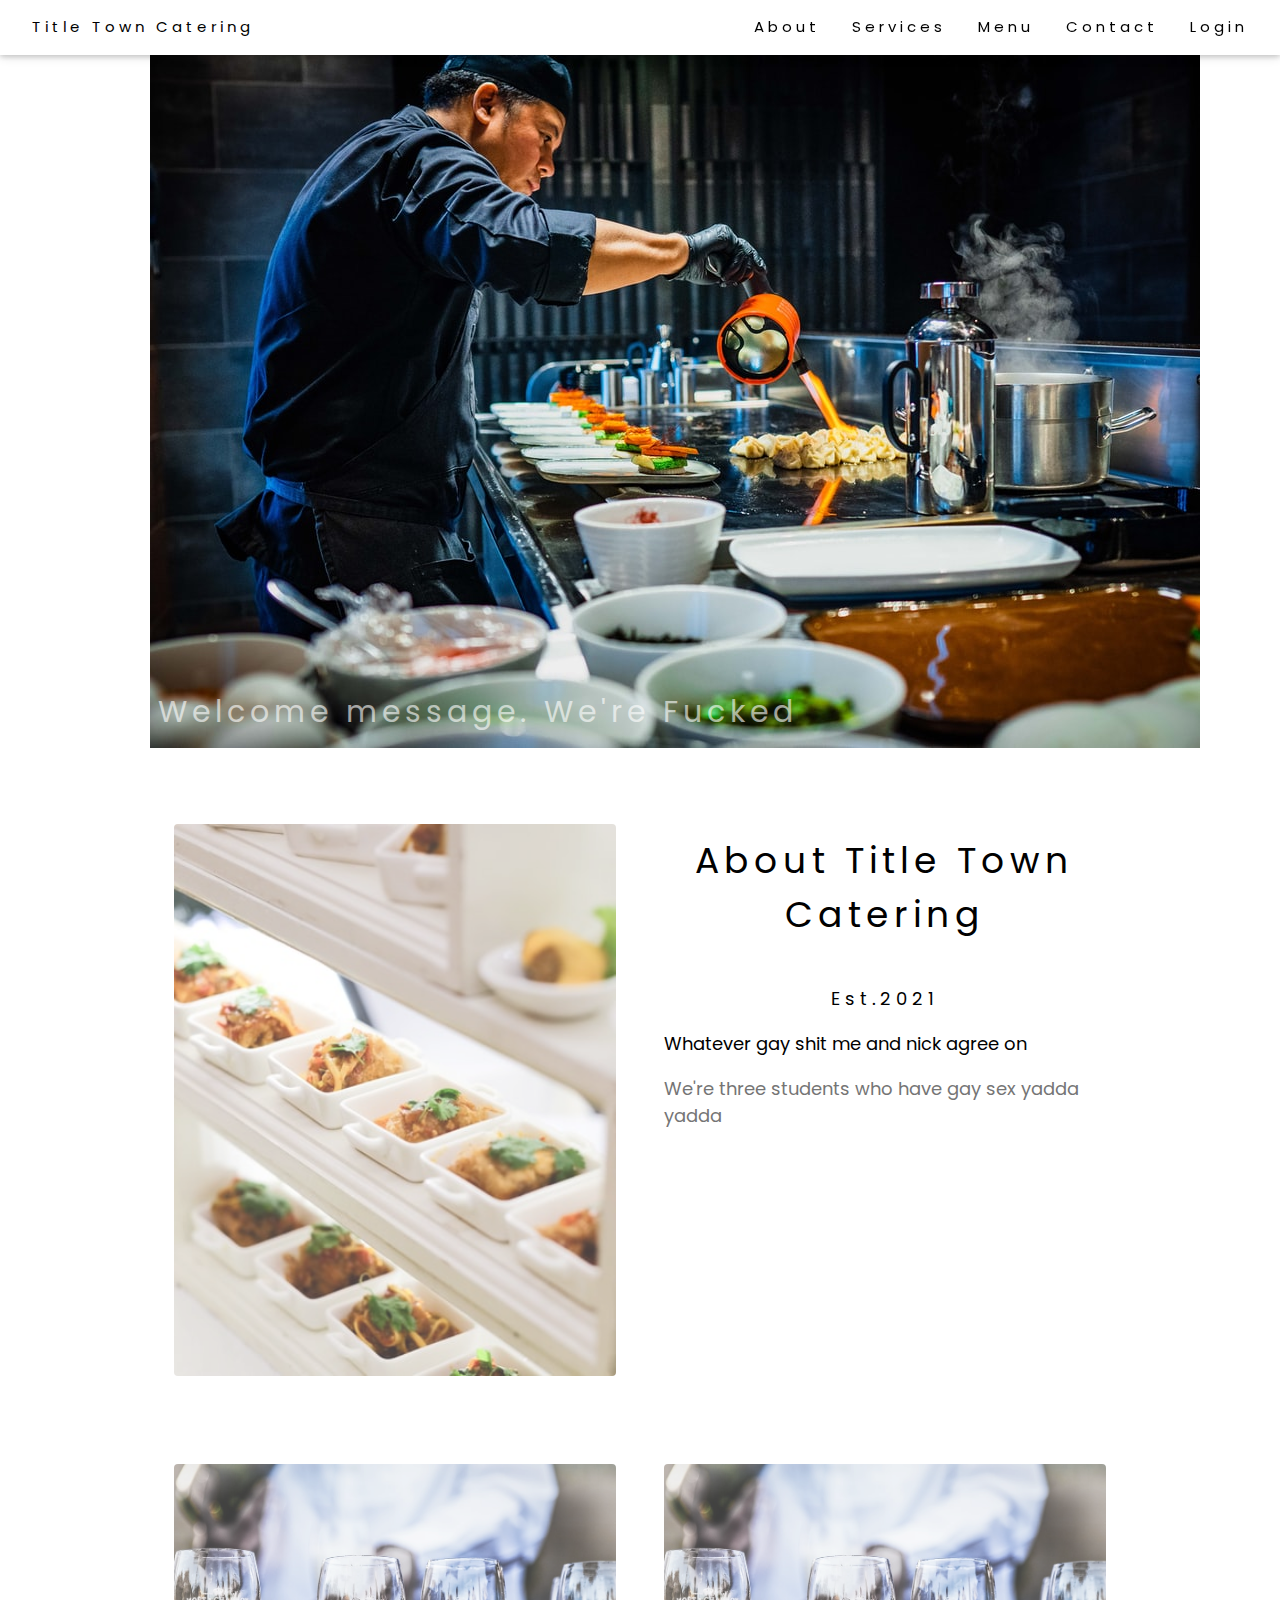
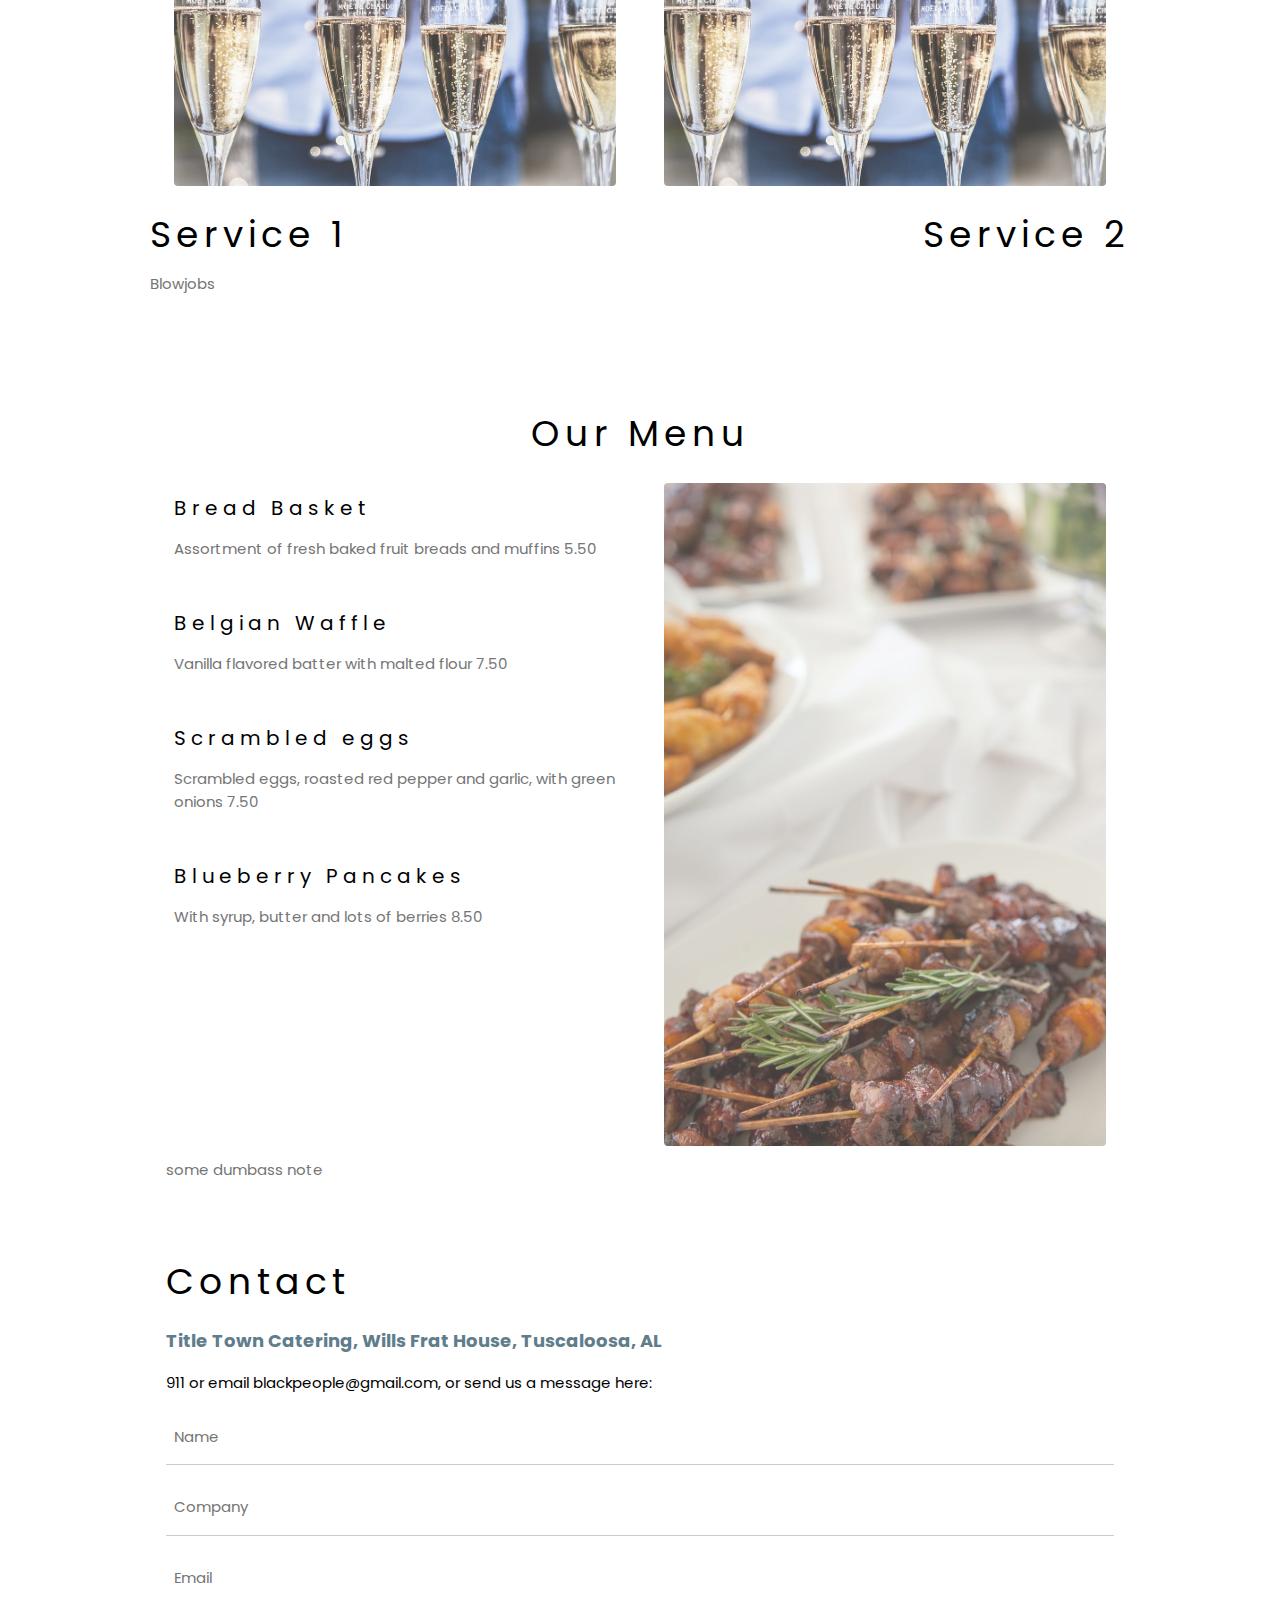
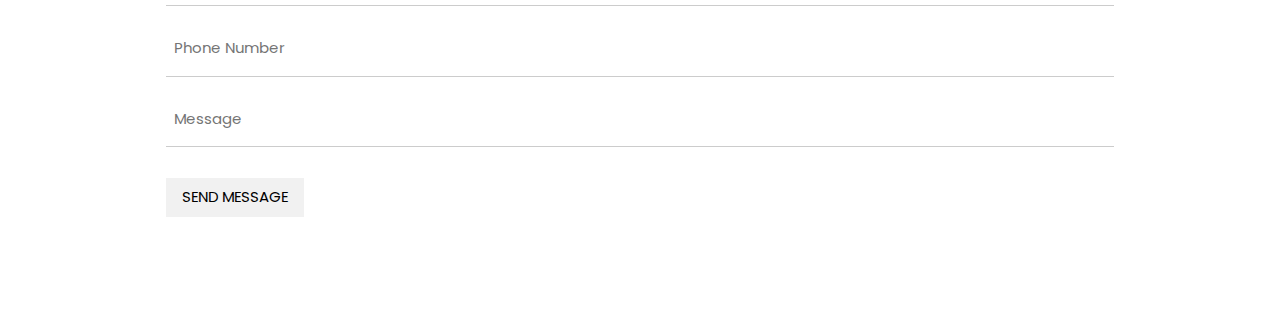
<file: Front-End/main_page/html/newindex.html>
﻿<!DOCTYPE html>
<html lang="en">
<meta charset="UTF-8">
<title>Catering</title>
<meta name="viewport" content="width=device-width,initial-scale=1">
<link href="https://fonts.googleapis.com/css2?family=Poppins:ital,wght@0,300;0,400;0,500;1,700&display=swap" rel="stylesheet">
<link rel="stylesheet" href="https://www.w3schools.com/w3css/4/w3.css">
<link rel= "stylesheet" href="/Front-End/main_page/css/home.css">

<body>
<!-- Navigation (Sits on top) -->
  <div class="w3-top w3-bar w3-white w3-padding w3-card w3-wide">
  <a href="#home" class="w3-bar-item w3-button">Title Town Catering</a>

  <!-- Right-sided navbar links. Hide them on small screens -->
  <div class="w3-right w3-hide-small">
  <a href="#about" class="w3-bar-item w3-button">About</a>
  <a href="#services" class="w3-bar-item w3-button">Services</a>
  <a href="#menu" class="w3-bar-item w3-button">Menu</a>
  <a href="#contact" class="w3-bar-item w3-button">Contact</a>
  <a href="#login" class="w3-bar-item w3-button">Login</a>
  </div>
  </div>

  <!-- Start Content -->
  <div id="home" class="w3-content">

  <!-- Image in Display Container -->
  <div class="w3-padding-top-48">
  <div class="w3-display-container w3-red">
    
    <img src="/Front-End/media_resources/stock_photos/menupicguy.jpeg" alt="Catering">
  <div class="w3-display-bottomleft w3-padding-small w3-opacity w3-hide-small">
    <h2>Welcome message. We're Fucked</h2>
  </div>

  </div>
  </div>

  <!-- About -->
  <div id="about" class="w3-padding-top-64">
  <div class="w3-row">

  <div class="w3-half w3-padding-large w3-hide-small">
  <img src="/Front-End/media_resources/stock_photos/FriedFood .jpeg" class="w3-round w3-image w3-opacity-min" alt="Table" style="width:200%">
  </div>

  <div class="w3-half w3-padding-large">
  <h1 class="w3-center">About Title Town Catering</h1><br>
  <h5 class="w3-center">Est.2021</h5>
  <p class="w3-large">
  Whatever gay shit me and nick agree on</p>
  <p class="w3-large w3-text-grey w3-hide-medium">
  We're three students who have gay sex yadda yadda</p>
  </div>

  </div>
  </div>

  <!-- Services -->
  <div id="services" class="w3-padding-top-64">
  <div class="w3-row">

  <div class="w3-half w3-padding-large w3-hide-small">
  <img src="/Front-End/media_resources/stock_photos/services1.jpeg" class="w3-round w3-image w3-opacity-min" alt="Table" style="width:300%">
  </div>

  <div class="w3-col l6 m6 w3-padding-large">
  <img src="/Front-End/media_resources/stock_photos/services1.jpeg" class="w3-round w3-image w3-opacity-min" alt="Menu" style="width:300%">
  </div>

  <h1 class="w3-left">Service 1</h1>
  <h1 class="w3-right">Service 2</h1>
  <p class="w3-text-white">
  Assortment of fresh baked fruit breads and muffins 5.50</p><br>
  <p class="w3-text-grey">
  Blowjobs</p><br>


  <!-- Menu -->
  <div id="menu" class="w3-padding-top-64">
  <h1 class="w3-center">Our Menu</h1>
  <div class="w3-row">

  <div class="w3-col l6 m6 w3-padding-large">

  <h4>Bread Basket</h4>
  <p class="w3-text-grey">
  Assortment of fresh baked fruit breads and muffins 5.50</p><br>

  <h4>Belgian Waffle</h4>
  <p class="w3-text-grey">
  Vanilla flavored batter with malted flour 7.50</p><br>

  <h4>Scrambled eggs</h4>
  <p class="w3-text-grey">
  Scrambled eggs, roasted red pepper and garlic, with green onions 7.50</p><br>

  <h4>Blueberry Pancakes</h4>
  <p class="w3-text-grey">
  With syrup, butter and lots of berries 8.50</p>    

  </div>

  <div class="w3-col l6 m6 w3-padding-large">
  <img src="/Front-End/media_resources/stock_photos/menupic.jpeg" class="w3-round w3-image w3-opacity-min" alt="Menu" style="width:100%">
  </div>

  </div>

  <div class="w3-container w3-text-grey">
  some dumbass note</div>

  </div>

  <!-- Contact -->
  <div id="contact" class="w3-container w3-padding-64">
    <h1>Contact</h1>

    <p class="w3-text-blue-grey w3-large">
    <b>Title Town Catering, Wills Frat House, Tuscaloosa, AL</b></p>
    <p>911  or email blackpeople@gmail.com, or send us a message here:</p>

    <form action="/action_page.php" target="_blank">
    <p><input class="w3-input w3-padding-16" type="text" placeholder="Name" required name="Name"></p>
    <p><input class="w3-input w3-padding-16" type="text" placeholder="Company" required name="Company"></p>
    <p><input class="w3-input w3-padding-16" type="number" placeholder="Email" required name="Email"></p>
    <p><input class="w3-input w3-padding-16" type="number" placeholder="Phone Number" required name="Phone Number"></p>
    <p><input class="w3-input w3-padding-16" type="text" placeholder="Message" required name="Message"></p>
    <p><button class="w3-button w3-light-grey w3-section" type="submit">SEND MESSAGE</button></p>
    </form>

  </div>  

  <!-- End Content -->
  </div>

</body>
</html>
</file>
<file: Front-End/main_page/css/home.css>
/* Add a black background color to the top navigation
.topnav {
    background-color: #333;
    overflow: hidden;
  }
  
  /* Style the links inside the navigation bar 
  .topnav a {
    float: left;
    display: block;
    color: #f2f2f2;
    text-align: center;
    padding: 14px 16px;
    text-decoration: none;
    font-size: 17px;
    border-bottom: 3px solid transparent;
  }
  
  .topnav a:hover {
    border-bottom: 3px solid red;
  }
  
  .topnav a.active {
    border-bottom: 3px solid red;
  } */

body {font-family:"Poppins", sans-serif}


.home_banner{
    background-color: red;
    
}

h1,h2,h3,h4,h5,h6 {font-family:"Poppins"; letter-spacing:5px}
div.a {
  text-align: center;
  height: auto;
}

div.b {
  text-align: left;
}

div.c {
  text-align: right;
} 

div.d {
  text-align: justify;
}
</file>
